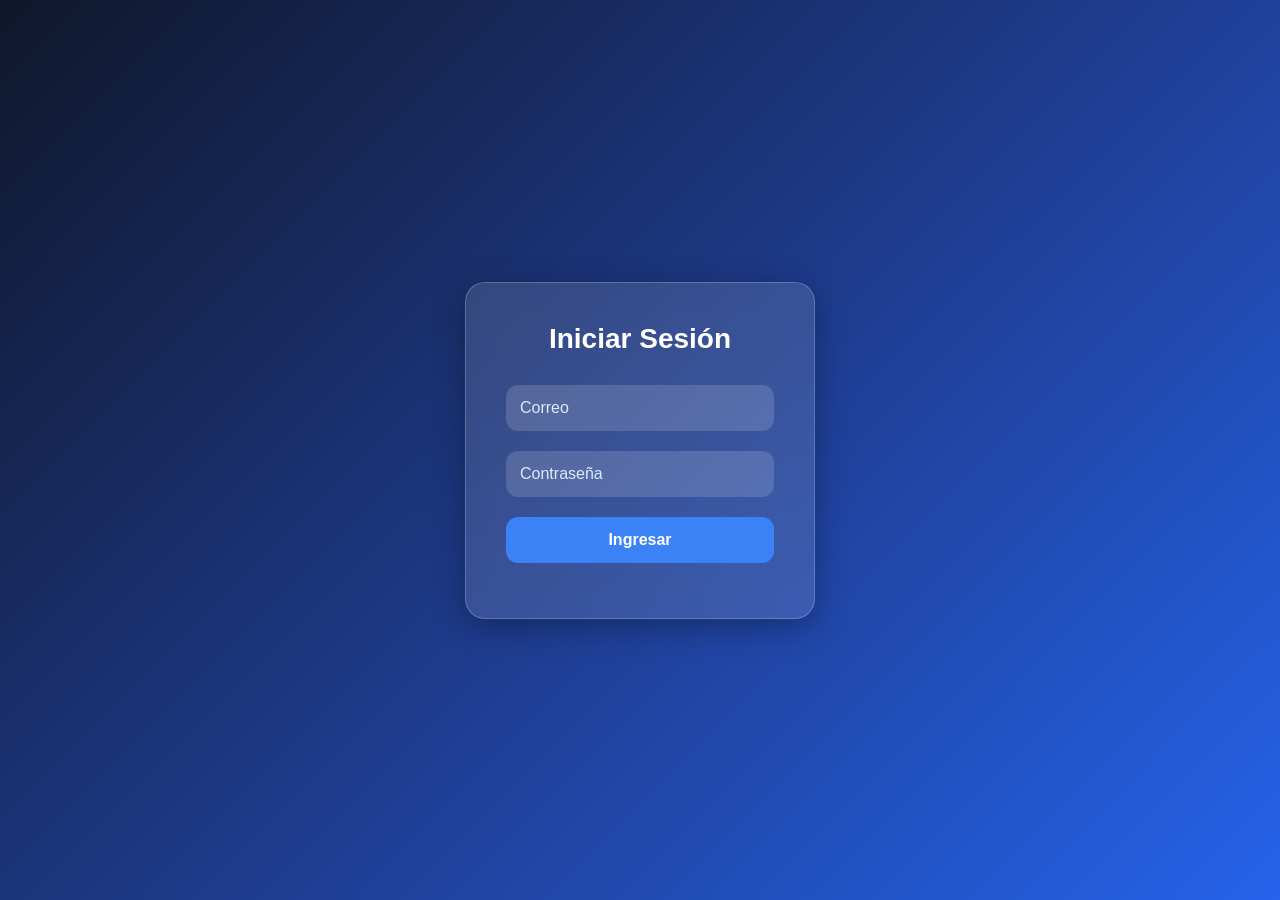
<file: My primer Login/index.html>
<!DOCTYPE html>
<html lang="es">
<head>
    <meta charset="UTF-8">
    <meta name="viewport" content="width=device-width, initial-scale=1.0">
    <title>Login Web</title>
    <link rel="stylesheet" href="style.css">
</head>
<body>

    <div class="login-container">
        <h2>Iniciar Sesión</h2>

        <form id="loginForm">

            <input 
                type="email" 
                id="email" 
                placeholder="Correo"
                required
            >

            <input 
                type="password" 
                id="password" 
                placeholder="Contraseña"
                required
            >

            <button type="submit">
                Ingresar
            </button>

        </form>

        <p id="mensaje"></p>
    </div>

    <script src="script.js"></script>
</body>
</html>
</file>
<file: My primer Login/style.css>
*{
    margin:0;
    padding:0;
    box-sizing:border-box;
    font-family:Arial, Helvetica, sans-serif;
}

body{

    height:100vh;

    display:flex;

    justify-content:center;

    align-items:center;

    background: linear-gradient(
        135deg,
        #0f172a,
        #1e3a8a,
        #2563eb
    );
}

.login-container{

    width:350px;

    padding:40px;

    border-radius:20px;

    background: rgba(255,255,255,0.12);

    backdrop-filter: blur(12px);

    border:1px solid rgba(255,255,255,0.2);

    box-shadow:
        0 8px 32px rgba(0,0,0,0.3);

    color:white;
}

.logo{

    text-align:center;

    font-size:55px;

    margin-bottom:10px;
}

.login-container h2{

    text-align:center;

    margin-bottom:30px;

    font-size:28px;
}

input{

    width:100%;

    padding:14px;

    margin-bottom:20px;

    border:none;

    border-radius:12px;

    background: rgba(255,255,255,0.15);

    color:white;

    outline:none;

    font-size:16px;

    transition:0.3s;
}

input::placeholder{

    color:#dbeafe;
}

input:focus{

    background: rgba(255,255,255,0.22);

    border:1px solid #93c5fd;
}

button{

    width:100%;

    padding:14px;

    border:none;

    border-radius:12px;

    background:#3b82f6;

    color:white;

    font-size:16px;

    font-weight:bold;

    cursor:pointer;

    transition:0.3s;
}

button:hover{

    background:#2563eb;

    transform:scale(1.03);
}

#mensaje{

    text-align:center;

    margin-top:15px;

    font-weight:bold;
}
</file>
